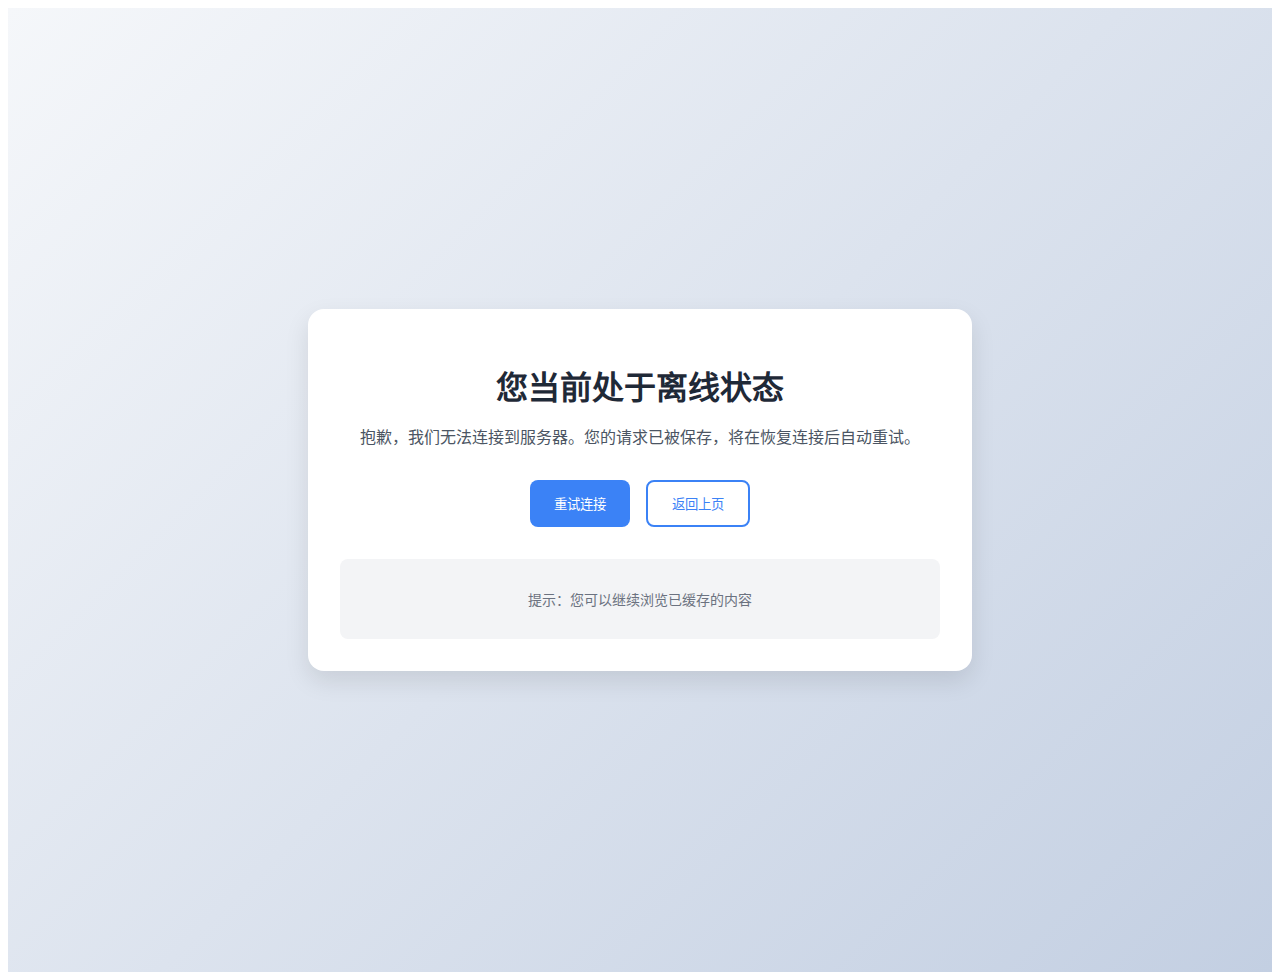
<file: offline.html>
<!DOCTYPE html>
<html lang="zh-CN">
<head>
    <meta charset="UTF-8">
    <meta name="viewport" content="width=device-width, initial-scale=1.0">
    <title>离线模式 - 禾云AI助手</title>
    <link rel="stylesheet" href="css/style.css">
    <style>
        .offline-container {
            display: flex;
            flex-direction: column;
            align-items: center;
            justify-content: center;
            min-height: 100vh;
            text-align: center;
            padding: 2rem;
            background: linear-gradient(135deg, #f5f7fa 0%, #c3cfe2 100%);
        }

        .offline-content {
            background: white;
            padding: 2rem;
            border-radius: 1rem;
            box-shadow: 0 10px 25px rgba(0,0,0,0.1);
            max-width: 600px;
            width: 90%;
        }

        .offline-icon {
            font-size: 4rem;
            color: #3b82f6;
            margin-bottom: 1rem;
        }

        .offline-title {
            font-size: 2rem;
            font-weight: bold;
            margin-bottom: 1rem;
            color: #1f2937;
        }

        .offline-message {
            color: #4b5563;
            margin-bottom: 2rem;
        }

        .offline-actions {
            display: flex;
            gap: 1rem;
            justify-content: center;
        }

        .btn {
            padding: 0.75rem 1.5rem;
            border-radius: 0.5rem;
            font-weight: 500;
            cursor: pointer;
            transition: all 0.2s;
        }

        .btn-primary {
            background: #3b82f6;
            color: white;
            border: none;
        }

        .btn-primary:hover {
            background: #2563eb;
        }

        .btn-secondary {
            background: white;
            color: #3b82f6;
            border: 2px solid #3b82f6;
        }

        .btn-secondary:hover {
            background: #f0f9ff;
        }

        .offline-status {
            margin-top: 2rem;
            padding: 1rem;
            background: #f3f4f6;
            border-radius: 0.5rem;
            font-size: 0.875rem;
            color: #6b7280;
        }
    </style>
</head>
<body>
    <div class="offline-container">
        <div class="offline-content">
            <div class="offline-icon">
                <i class="fas fa-wifi-slash"></i>
            </div>
            <h1 class="offline-title">您当前处于离线状态</h1>
            <p class="offline-message">
                抱歉，我们无法连接到服务器。您的请求已被保存，将在恢复连接后自动重试。
            </p>
            <div class="offline-actions">
                <button class="btn btn-primary" onclick="window.location.reload()">
                    <i class="fas fa-sync-alt"></i>
                    重试连接
                </button>
                <button class="btn btn-secondary" onclick="window.history.back()">
                    <i class="fas fa-arrow-left"></i>
                    返回上页
                </button>
            </div>
            <div class="offline-status">
                <p>
                    <i class="fas fa-info-circle"></i>
                    提示：您可以继续浏览已缓存的内容
                </p>
                <div id="queueStatus"></div>
            </div>
        </div>
    </div>

    <script>
        // 检查网络状态
        function updateNetworkStatus() {
            const status = document.getElementById('queueStatus');
            const offlineQueue = JSON.parse(localStorage.getItem('offlineQueue') || '[]');
            
            if (offlineQueue.length > 0) {
                status.innerHTML = `
                    <p style="margin-top: 1rem;">
                        <i class="fas fa-clock"></i>
                        待处理的请求：${offlineQueue.length}个
                    </p>
                `;
            }
        }

        // 监听网络状态变化
        window.addEventListener('online', () => {
            window.location.reload();
        });

        // 初始化
        document.addEventListener('DOMContentLoaded', () => {
            updateNetworkStatus();
        });
    </script>
</body>
</html>
</file>
<file: css/style.css>
/* 侧边栏样式 */
.sidebar-bottom-btns {
    @apply mt-6;
}

.sidebar-bottom-btn {
    @apply w-full py-2.5 text-sm font-medium text-white bg-blue-700 rounded-lg hover:bg-blue-800 focus:ring-4 focus:ring-blue-300 focus:outline-none dark:focus:ring-blue-800 mb-2;
}

.sidebar-bottom-btn.bg-red-500 {
    @apply bg-red-700 hover:bg-red-800;
}

.sidebar-bottom-btn.bg-red-500:focus {
    @apply focus:ring-red-300 dark:focus:ring-red-800;
}

/* 模态框样式 */
.modal-content {
    background-color: var(--bg-primary);
    border-radius: 0.5rem;
    box-shadow: 0 25px 50px -12px rgba(0, 0, 0, 0.25);
    width: 100%;
    max-width: 32rem;
    margin: 1rem;
    transform: scale(0.95);
    opacity: 0;
    transition: transform 0.3s ease, opacity 0.3s ease;
    @apply dark:bg-gray-800;
}

.modal:not(.hidden) .modal-content {
    transform: scale(1);
    opacity: 1;
}

/* 输入框样式 */
#userInput {
    background-color: var(--bg-primary);
    color: var(--text-primary);
    border-color: var(--border-color);
    @apply transition-colors duration-300 rounded-lg border p-2 focus:outline-none focus:ring-2 focus:ring-blue-500;
    transition: border-color 0.3s ease;
    max-height: 200px; /* 添加最大高度限制 */
}

#userInput:focus {
    border-color: var(--accent-color);
}

/* 顶部模型栏样式 */
.top-bar {
    background-color: var(--bg-primary);
    color: var(--text-primary);
    border-bottom: 1px solid var(--border-color);
    @apply transition-colors duration-300;
}

.top-bar .text-gray-600 {
    color: var(--text-secondary);
}

.top-bar button {
    color: var(--text-secondary);
}

.top-bar button:hover {
    color: var(--text-primary);
}

/* 模态框样式 */
.modal {
    position: fixed;
    top: 0;
    left: 0;
    right: 0;
    bottom: 0;
    display: none;
    z-index: 50;
    background-color: rgba(0, 0, 0, 0.4); /* 降低透明度 */
    align-items: center;
    justify-content: center;
    transition: opacity 0.3s ease;
}

.modal:not(.hidden) {
    display: flex !important;
    opacity: 1;
}

/* 滚动条样式 */
::-webkit-scrollbar {
    width: 8px;
}

::-webkit-scrollbar-track {
    background: var(--bg-secondary);
}

::-webkit-scrollbar-thumb {
    background: var(--border-color);
    border-radius: 4px;
}

::-webkit-scrollbar-thumb:hover {
    background: var(--accent-color);
}

.message {
    display: flex;
    gap: 16px;
    margin-bottom: 20px;
    @apply flex gap-4 p-4 transition-colors duration-300;
}

.animate-message {
    animation: float-in 0.3s ease-out;
    animation-iteration-count: 1;
    animation-fill-mode: forwards;
}

.message.user {
    flex-direction: row-reverse;
    justify-content: flex-start;
}

.message-bubble {
    @apply bg-white text-gray-800 rounded-xl p-4 shadow-md max-w-3xl;
    display: flex;
    flex-direction: column;
    gap: 1rem;
    width: fit-content;
    word-wrap: break-word;
    transform-origin: center bottom;
    
}

.message-bubble:hover {
    transform: translateY(-2px);
    box-shadow: 0 6px 12px rgba(0, 0, 0, 0.1);
}

/* 思考块样式 */
.think-block {
    background: rgba(0, 0, 0, 0.03);
    border-left: 3px solid #9ca3af;
    margin: 8px 0;
    padding: 8px 12px;
    border-radius: 4px;
    font-size: 0.9em;
    color: #666;
    font-style: italic;
}

.think-block::before {
    content: "思考过程";
    display: block;
    font-size: 0.8em;
    color: #888;
    margin-bottom: 4px;
    font-weight: 500;
}

.message-avatar {
    @apply w-10 h-10 rounded-full flex items-center justify-center text-white flex-shrink-0 shadow-sm;
    transition: transform 0.2s ease, box-shadow 0.2s ease;
}

.message-avatar:hover {
    transform: scale(1.05);
    box-shadow: 0 4px 8px rgba(0, 0, 0, 0.15);
}

.message-avatar.user {
    background: linear-gradient(135deg, #3b82f6, #1d4ed8);
    margin-left: 12px;
    margin-right: 0;
}

.message-avatar.assistant {
    background: linear-gradient(135deg, #6b7280, #4b5563);
}

@keyframes float-in {
    0% {
        transform: translateY(15px);
        opacity: 0;
    }
    100% {
        transform: translateY(0);
        opacity: 1;
    }
}

@keyframes slideIn {
    from {
        opacity: 0;
        transform: translateY(10px);
    }
    to {
        opacity: 1;
        transform: translateY(0);
    }
}

.dark .message-bubble {
    @apply bg-gray-700 text-gray-100;
    box-shadow: 0 4px 6px rgba(0, 0, 0, 0.3);
}

.dark .message-bubble:hover {
    box-shadow: 0 6px 12px rgba(0, 0, 0, 0.4);
}
</file>
